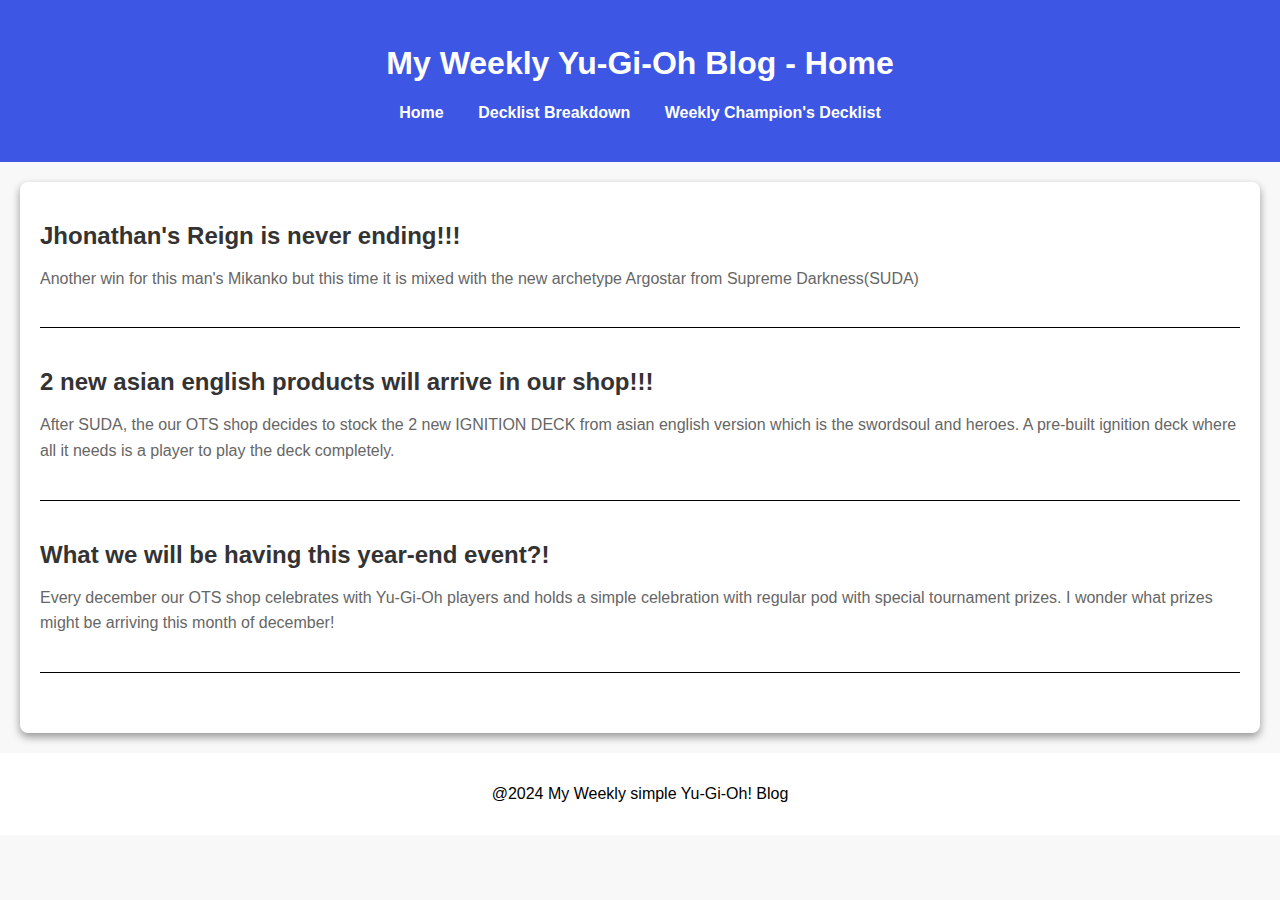
<file: index.html>
<!DOCTYPE html>
<html lang="en">
<head>
    <meta charset="UTF-8" />
    <meta name="viewport" content="width=device-width, initial-scale=1.0" />
    <title>My Weekly Yu-Gi-Oh! Blog</title>
    <link rel="stylesheet" type="text/css" href="styles.css">
</head>
<body>
    <header>
    <h1>My Weekly Yu-Gi-Oh Blog - Home</h1>
    <nav>
        <ul>
            <li><a href="index.html">Home</a></li>
            <li><a href="decklist-breakdown.html">Decklist Breakdown</a></li>
            <li><a href="weekly-champ-deck.html">Weekly Champion's Decklist</a></li>
        </ul>
    </nav>
    </header>
    <main>
    <article>
        <h2>Jhonathan's Reign is never ending!!!</h2>
        <p>Another win for this man's Mikanko but this time it is mixed with the new archetype Argostar from Supreme Darkness(SUDA)</p>
    </article>
    <article>
        <h2>2 new asian english products will arrive in our shop!!!</h2>
        <p>After SUDA, the our OTS shop decides to stock the 2 new IGNITION DECK from asian english version which is the swordsoul and heroes. A pre-built 
            ignition deck where all it needs is a player to play the deck completely.
        </p>
    </article>
    <article>
        <h2>What we will be having this year-end event?!</h2>
        <p>Every december our OTS shop celebrates with Yu-Gi-Oh players and holds a simple celebration with regular pod with special tournament prizes. I wonder what prizes might be arriving this 
            month of december!
        </p>
    </article>
</main>
<footer>
    <p>@2024 My Weekly simple Yu-Gi-Oh! Blog</p>
</footer>
</body>
</html>
</file>
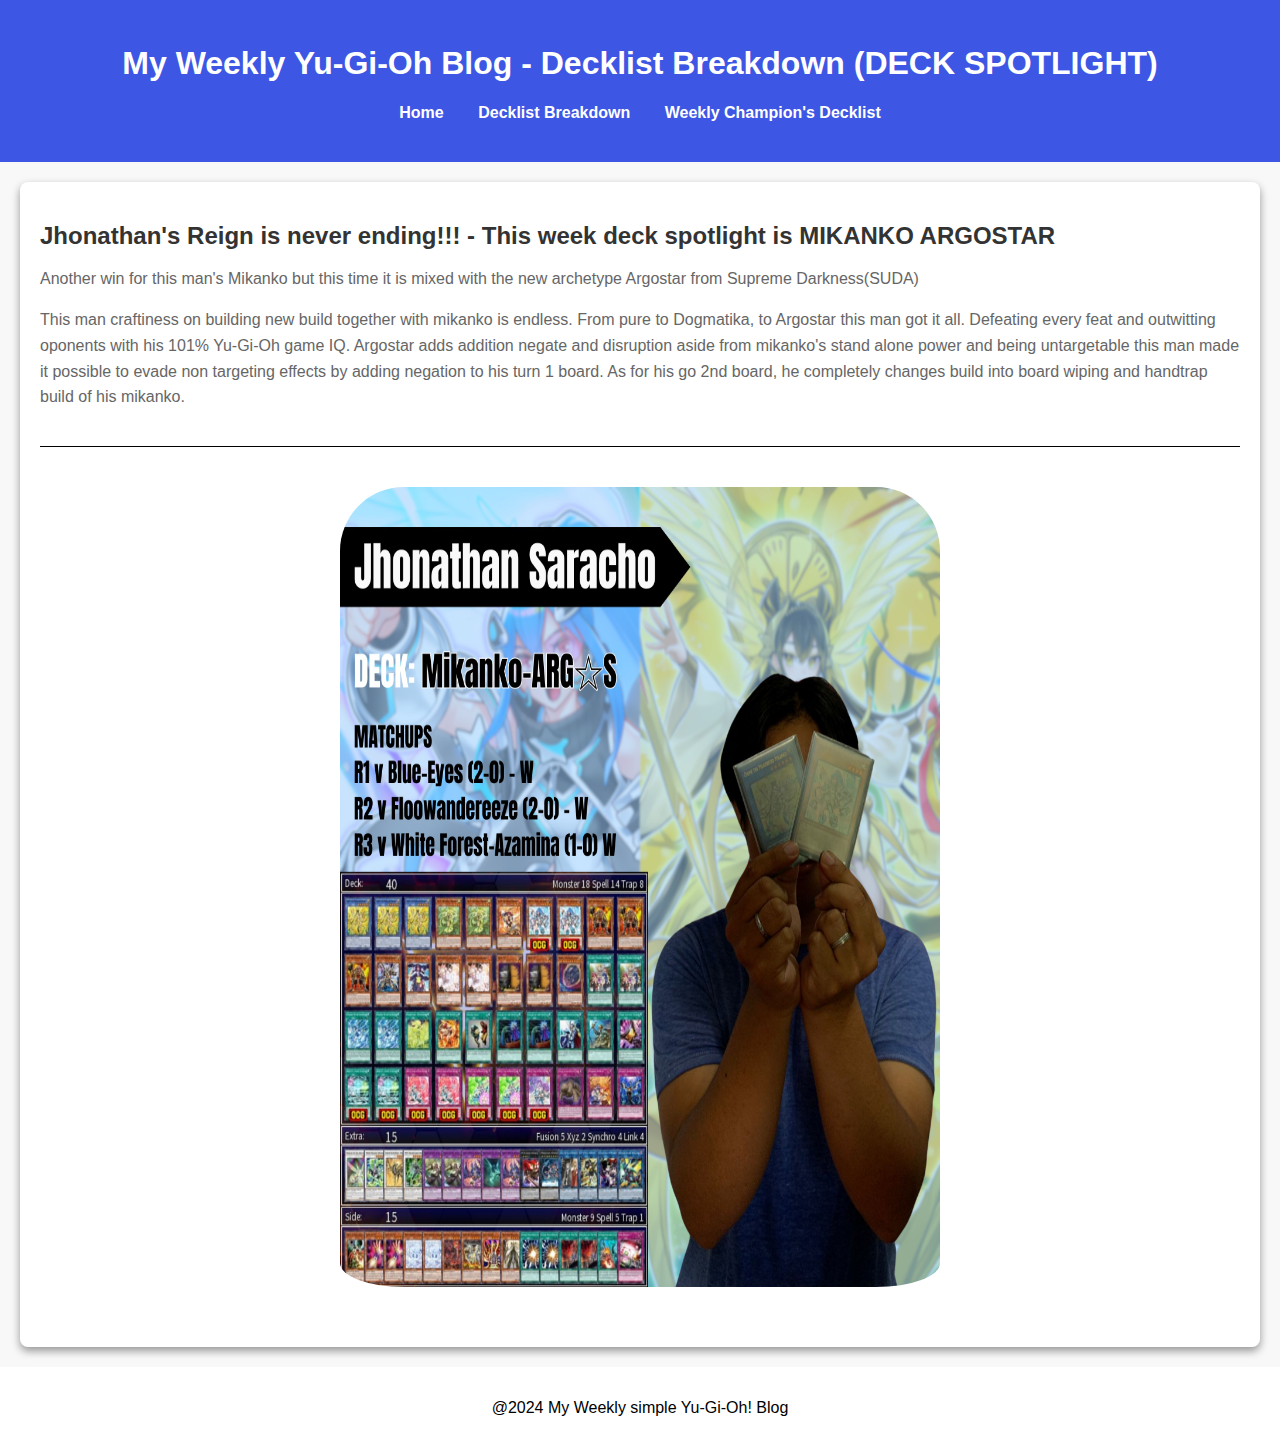
<file: decklist-breakdown.html>
<!DOCTYPE html>
<html lang="en">
<head>
    <meta charset="UTF-8" />
    <meta name="viewport" content="width=device-width, initial-scale=1.0" />
    <title>My Weekly Yu-Gi-Oh! Blog</title>
    <link rel="stylesheet" type="text/css" href="styles.css">
</head>
<body>
    <header>
    <h1>My Weekly Yu-Gi-Oh Blog - Decklist Breakdown (DECK SPOTLIGHT)</h1>
    <nav>
        <ul>
            <li><a href="index.html">Home</a></li>
            <li><a href="decklist-breakdown.html">Decklist Breakdown</a></li>
            <li><a href="weekly-champ-deck.html">Weekly Champion's Decklist</a></li>
        </ul>
    </nav>
    </header>
    <main>
    <article>
        <h2>Jhonathan's Reign is never ending!!! - This week deck spotlight is MIKANKO ARGOSTAR</h2>
        <p>Another win for this man's Mikanko but this time it is mixed with the new archetype Argostar from Supreme Darkness(SUDA)</p>
        <p>
            This man craftiness on building new build together with mikanko is endless. 
            From pure to Dogmatika, to Argostar this man got it all. Defeating every feat and outwitting oponents with his
            101% Yu-Gi-Oh game IQ.
    
            Argostar adds addition negate and disruption aside from mikanko's stand alone
            power and being untargetable this man made it possible to evade non targeting 
            effects by adding negation to his turn 1 board. As for his go 2nd board,
            he completely changes build into board wiping and handtrap build of his mikanko.
        </p>
    </article>
    <img class="jhon1" src="./jhon1.jpg" alt="jhonathan mikanko deck">
   
</main>
<footer>
    <p>@2024 My Weekly simple Yu-Gi-Oh! Blog</p>
</footer>
</body>
</html>
</file>
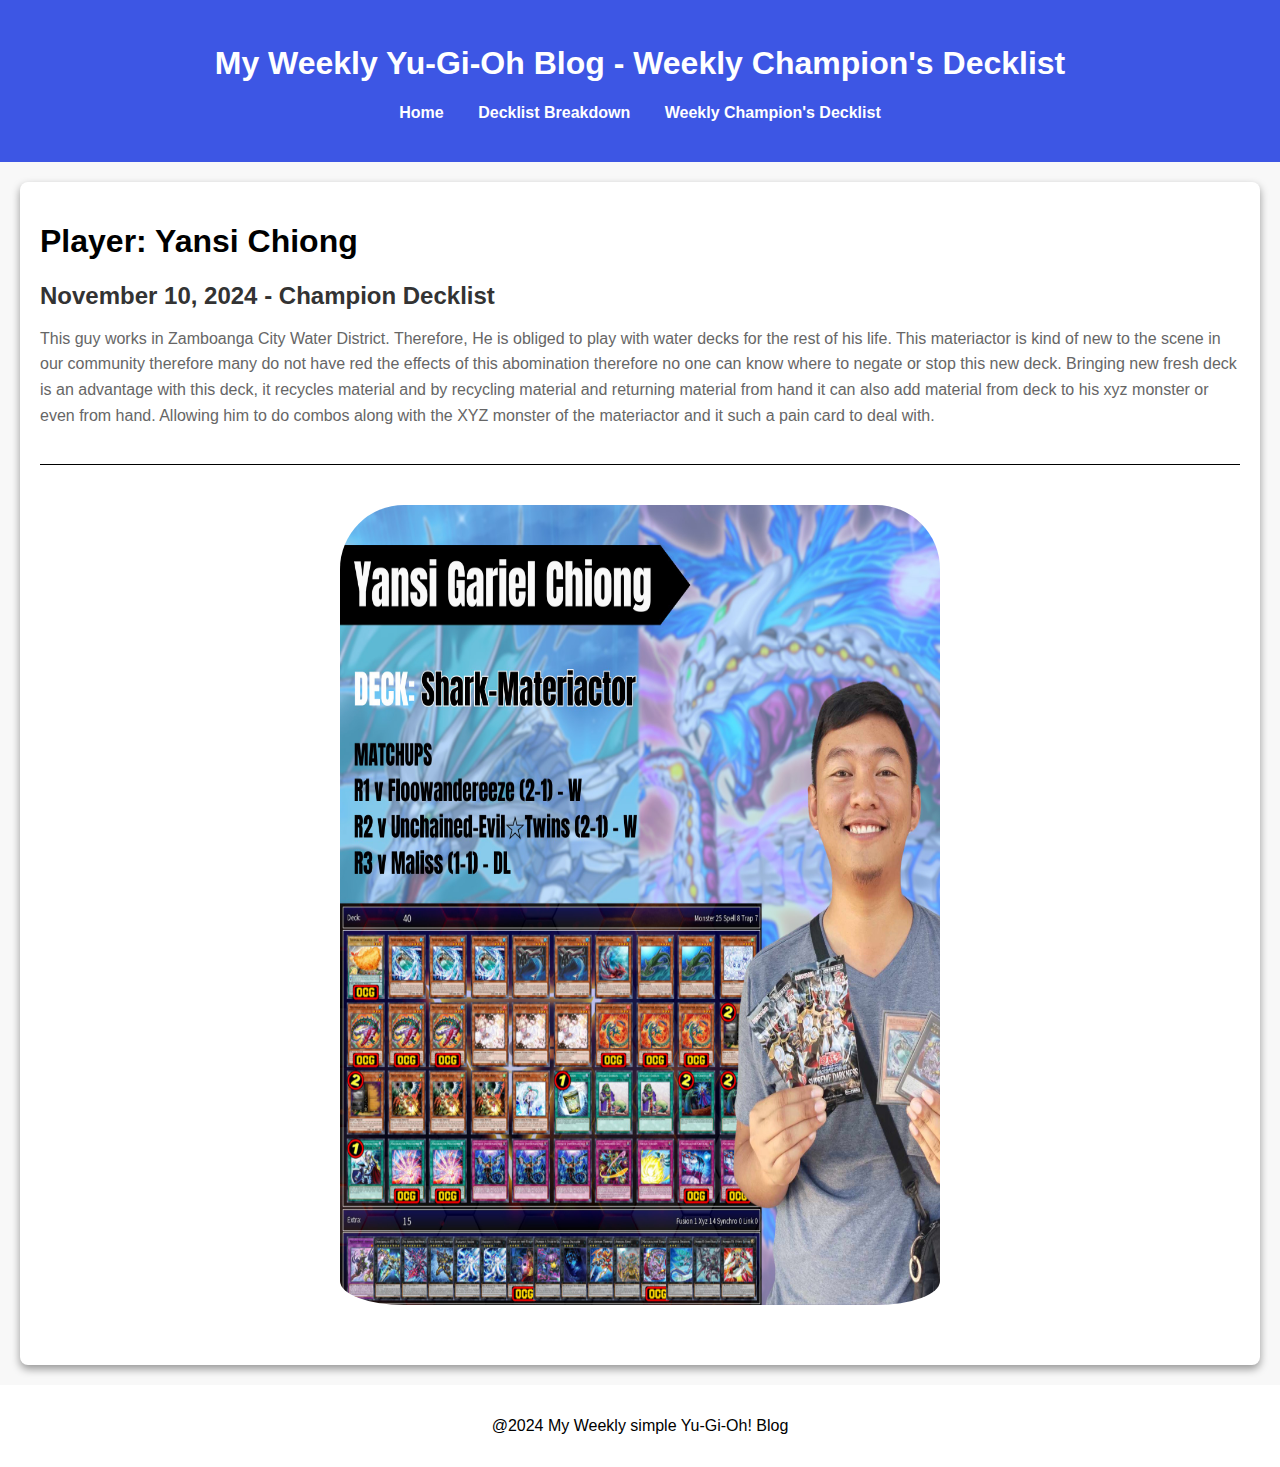
<file: weekly-champ-deck.html>
<!DOCTYPE html>
<html lang="en">
<head>
    <meta charset="UTF-8" />
    <meta name="viewport" content="width=device-width, initial-scale=1.0" />
    <title>My Weekly Yu-Gi-Oh! Blog</title>
    <link rel="stylesheet" type="text/css" href="styles.css">
</head>
<body>
    <header>
    <h1>My Weekly Yu-Gi-Oh Blog - Weekly Champion's Decklist</h1>
    <nav>
        <ul>
            <li><a href="index.html">Home</a></li>
            <li><a href="decklist-breakdown.html">Decklist Breakdown</a></li>
            <li><a href="weekly-champ-deck.html">Weekly Champion's Decklist</a></li>
        </ul>
    </nav>
    </header>
    <main>
    <article>
        <h1>Player: Yansi Chiong</h1>
        <h2>November 10, 2024 - Champion Decklist</h2>
        <p>This guy works in Zamboanga City Water District. Therefore, He is obliged
            to play with water decks for the rest of his life. This materiactor is kind
            of new to the scene in our community therefore many do not have red the effects
            of this abomination therefore no one can know where to negate or stop this new
            deck. Bringing new fresh deck is an advantage with this deck, it recycles material
            and by recycling material and returning material from hand it can also add material from deck to his
            xyz monster or even from hand. Allowing him to do combos along with the XYZ monster of 
            the materiactor and it such a pain card to deal with. 
        </p>
          
  
        
    </article>
    <img class="jhon1" src="./yans.jpg" alt="yansi materiactor deck">
</main>
<footer>
    <p>@2024 My Weekly simple Yu-Gi-Oh! Blog</p>
</footer>
</body>
</html>
</file>
<file: styles.css>
body{
    font-family: 'Arial', sans-serif;
    margin: 0;
    padding: 0;
    background-color: #f8f8f8;
}

header{
    background-color: #3d56e4;
    color: #ffffff;
    text-align: center;
    padding: 1.5em 0;
}

header nav ul {
    list-style: none;
    padding: 0;
}

header nav ul li {
    display: inline;
    margin: 0 15px;
}

header nav ul li a {
    color: #ffffff;
    text-decoration: none;
    font-weight: bold;
}

main {
    margin: 20px;
    background-color: #ffffff;
    padding: 20px;
    border-radius: 8px;
    box-shadow: 0 4px 8px rgba(0, 0, 0, 0.4);
}

article{
    margin-bottom: 40px;
    padding-bottom: 20px;
    border-bottom: 1px solid;
}

article h2 {
    color: #333333;
    margin-bottom: 10px;
}

article p{
    color: #666666;
    line-height: 1.6;
}

footer {
    background-color: #ffffff;
    text-align: center;
    padding: 1em 0;
}


.jhon1 {
    height: 50em;
    width: 70em;
    display: block;
    margin-left: auto;
    margin-right: auto;
    width: 50%;
    padding-bottom: 40px;
    border-radius: 4rem;
}
</file>
